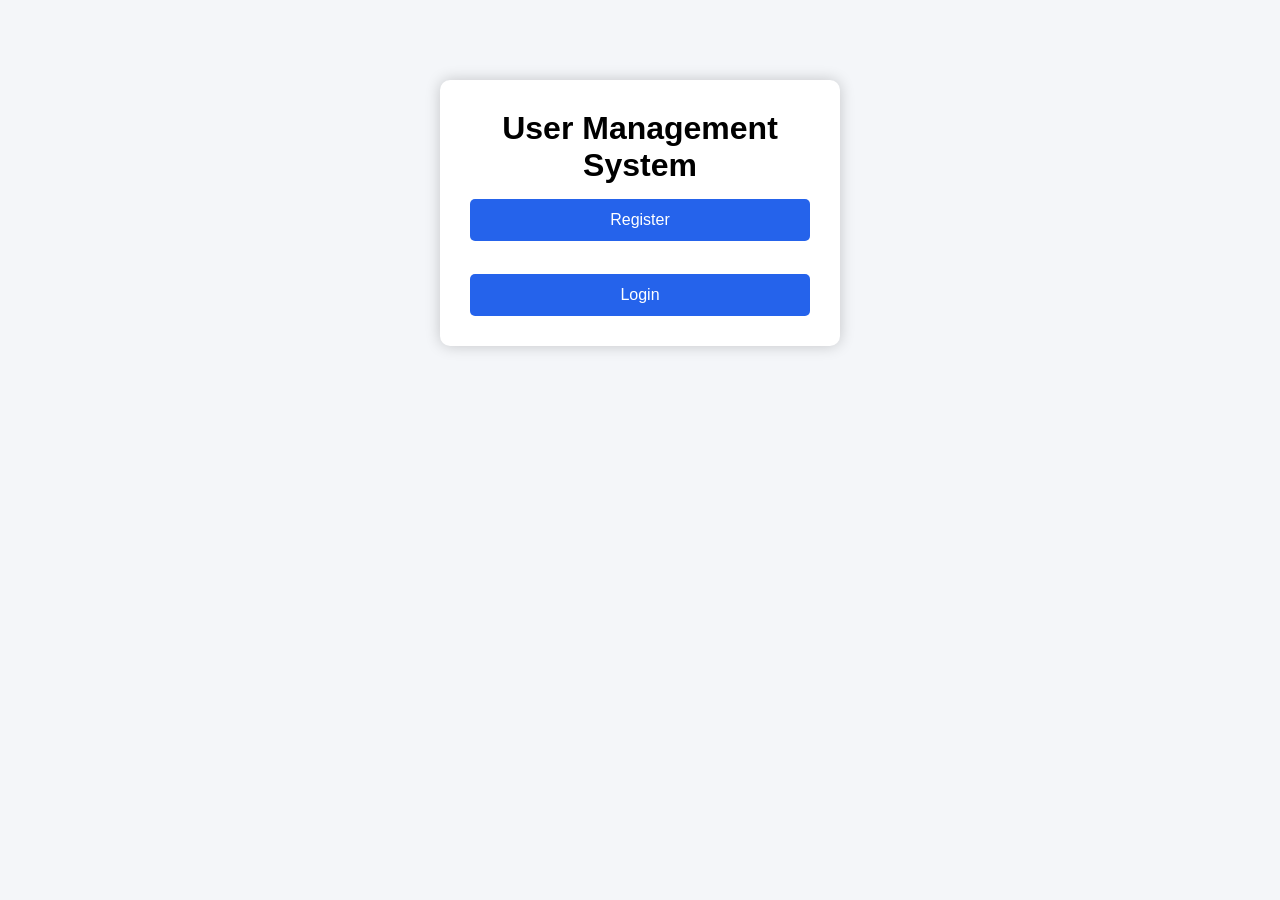
<file: src/main/resources/static/index.html>
<!DOCTYPE html>
<html lang="en">
<head>
    <meta charset="UTF-8">
    <meta name="viewport" content="width=device-width, initial-scale=1.0">
    <title>User Management System</title>

    <link rel="stylesheet" href="css/style.css">
</head>
<body>

<div class="container">

    <h1>User Management System</h1>

    <a href="register.html">
        <button>Register</button>
    </a>

    <br><br>

    <a href="login.html">
        <button>Login</button>
    </a>

</div>

</body>
</html>
</file>
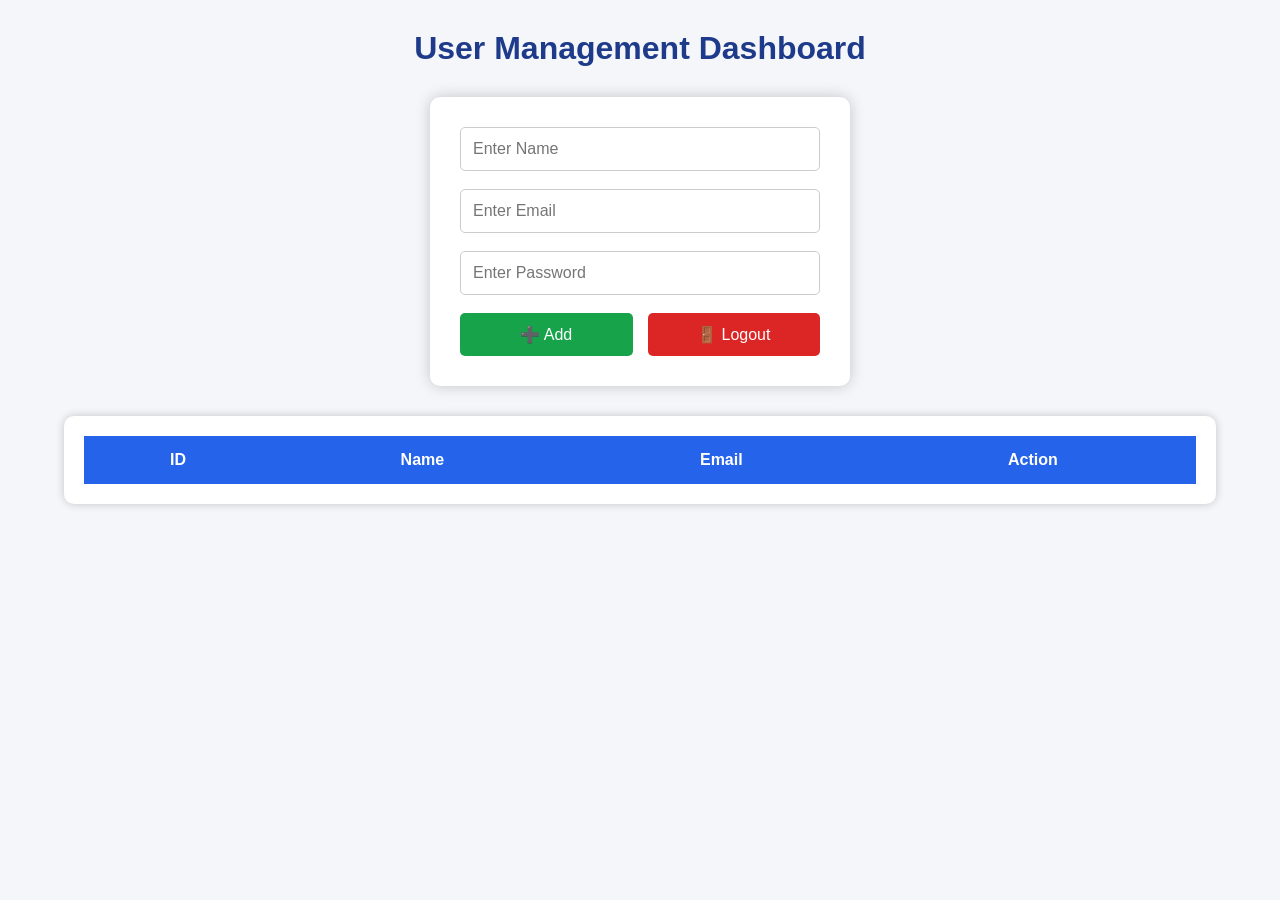
<file: src/main/resources/static/dashboard.html>
<!DOCTYPE html>
<html lang="en">
<head>
    <meta charset="UTF-8">
    <title>User Dashboard</title>
    <link rel="stylesheet" href="css/style.css">
</head>

<body>

<div class="dashboard">

    <h1>User Management Dashboard</h1>

    <div class="form-card">

        <input type="hidden" id="id">

        <input type="text" id="name" placeholder="Enter Name">

        <input type="email" id="email" placeholder="Enter Email">

        <input type="password" id="password" placeholder="Enter Password">

        <div class="button-group">

            <button class="add-btn" onclick="saveUser()">➕ Add</button>

            <button class="logout-btn" onclick="logout()">🚪 Logout</button>

        </div>

    </div>

    <div class="table-card">

        <table id="userTable">

            <thead>

            <tr>
                <th>ID</th>
                <th>Name</th>
                <th>Email</th>
                <th colspan="2">Action</th>
            </tr>

            </thead>

            <tbody></tbody>

        </table>

    </div>

</div>

<script src="js/dashboard.js"></script>

</body>
</html>
</file>
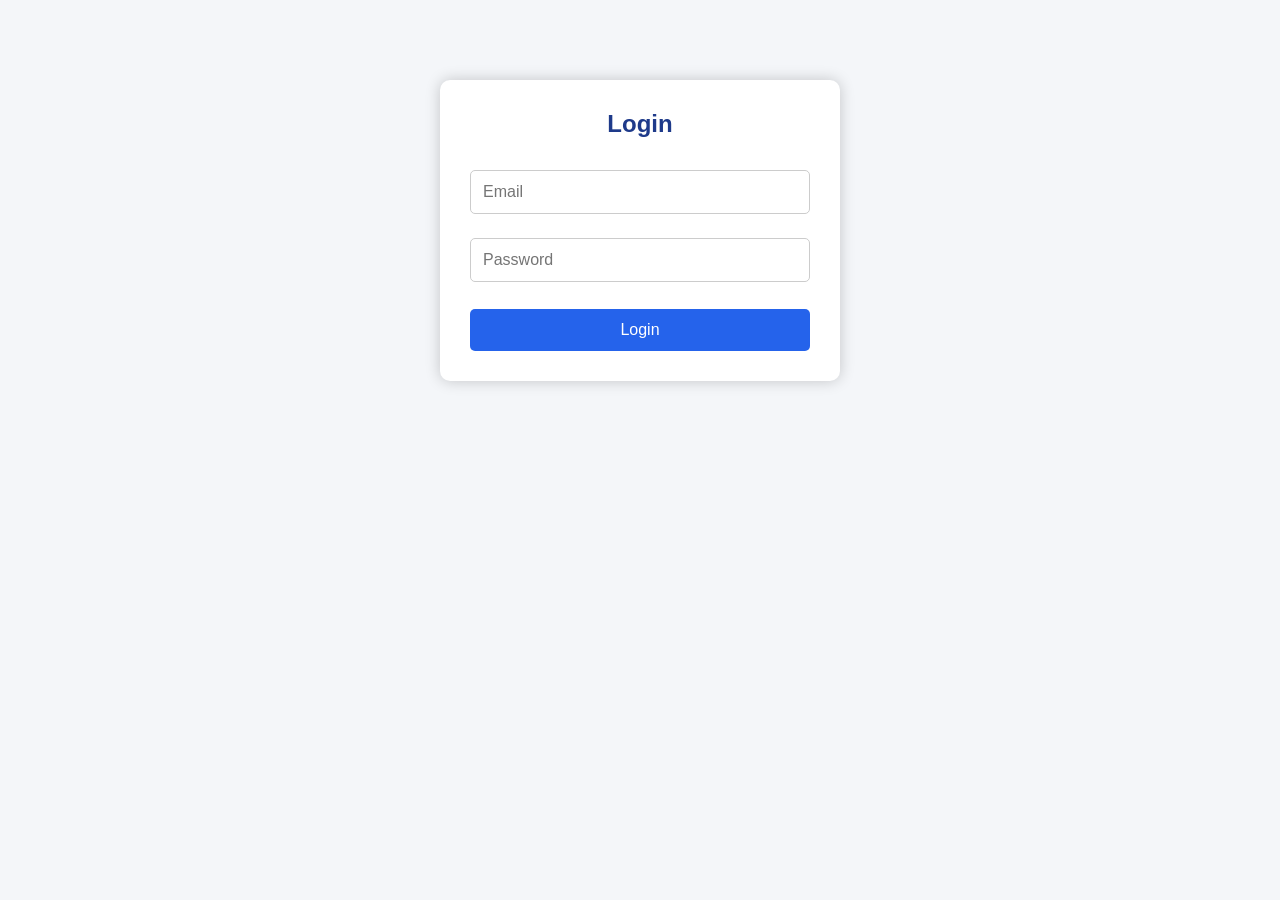
<file: src/main/resources/static/login.html>
<!DOCTYPE html>
<html>
<head>
    <title>Login</title>
    <link rel="stylesheet" href="css/style.css">
</head>
<body>

<div class="container">

    <h2>Login</h2>

    <input type="email" id="email" placeholder="Email">

    <input type="password" id="password" placeholder="Password">

    <button onclick="login()">Login</button>

</div>

<script src="js/login.js"></script>

</body>
</html>
</file>
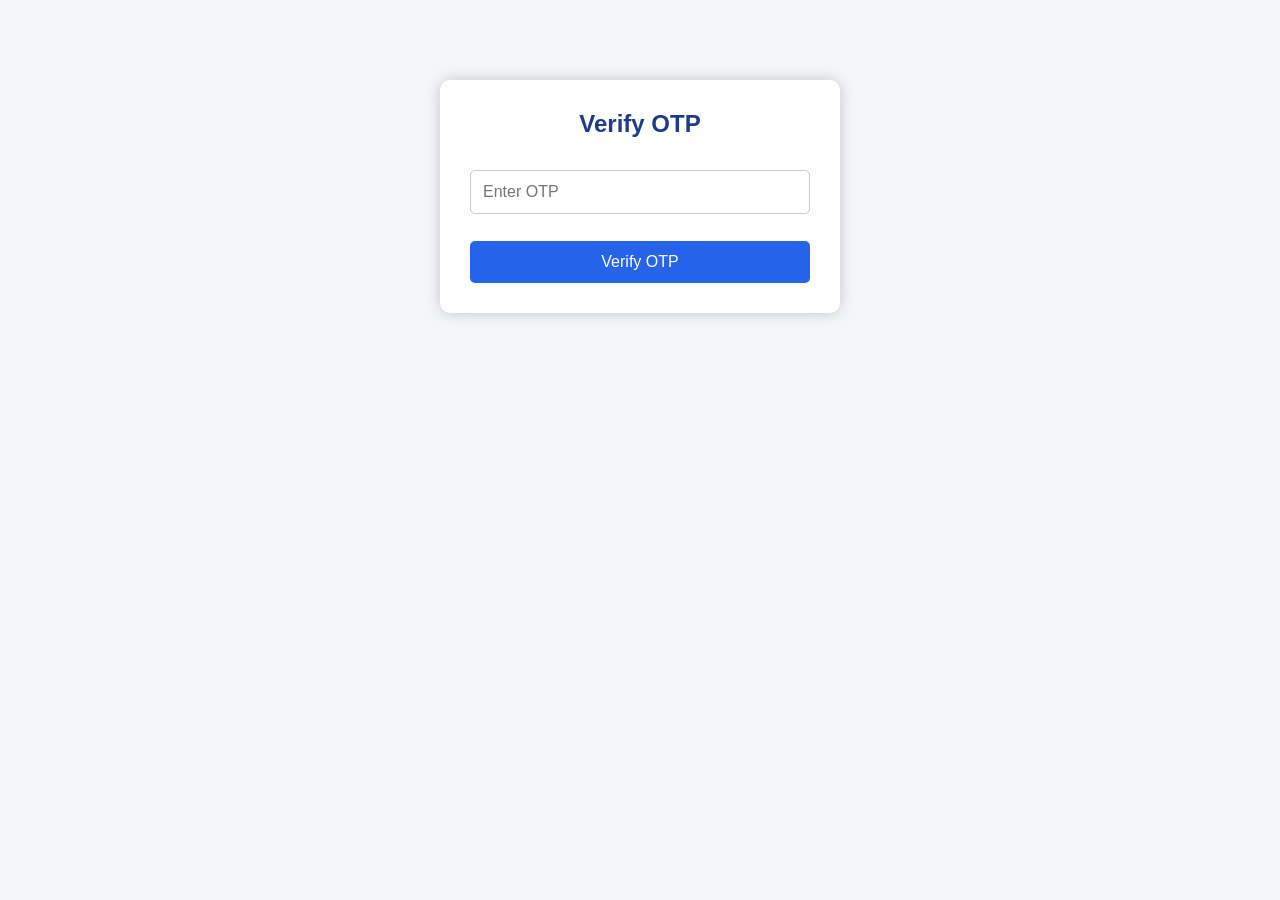
<file: src/main/resources/static/otp.html>
<!DOCTYPE html>
<html>
<head>
    <title>OTP Verification</title>
    <link rel="stylesheet" href="css/style.css">
</head>
<body>

<div class="container">

    <h2>Verify OTP</h2>

    <input type="text" id="otp" placeholder="Enter OTP">

    <button onclick="verifyOtp()">Verify OTP</button>

</div>

<script src="js/otp.js"></script>

</body>
</html>
</file>
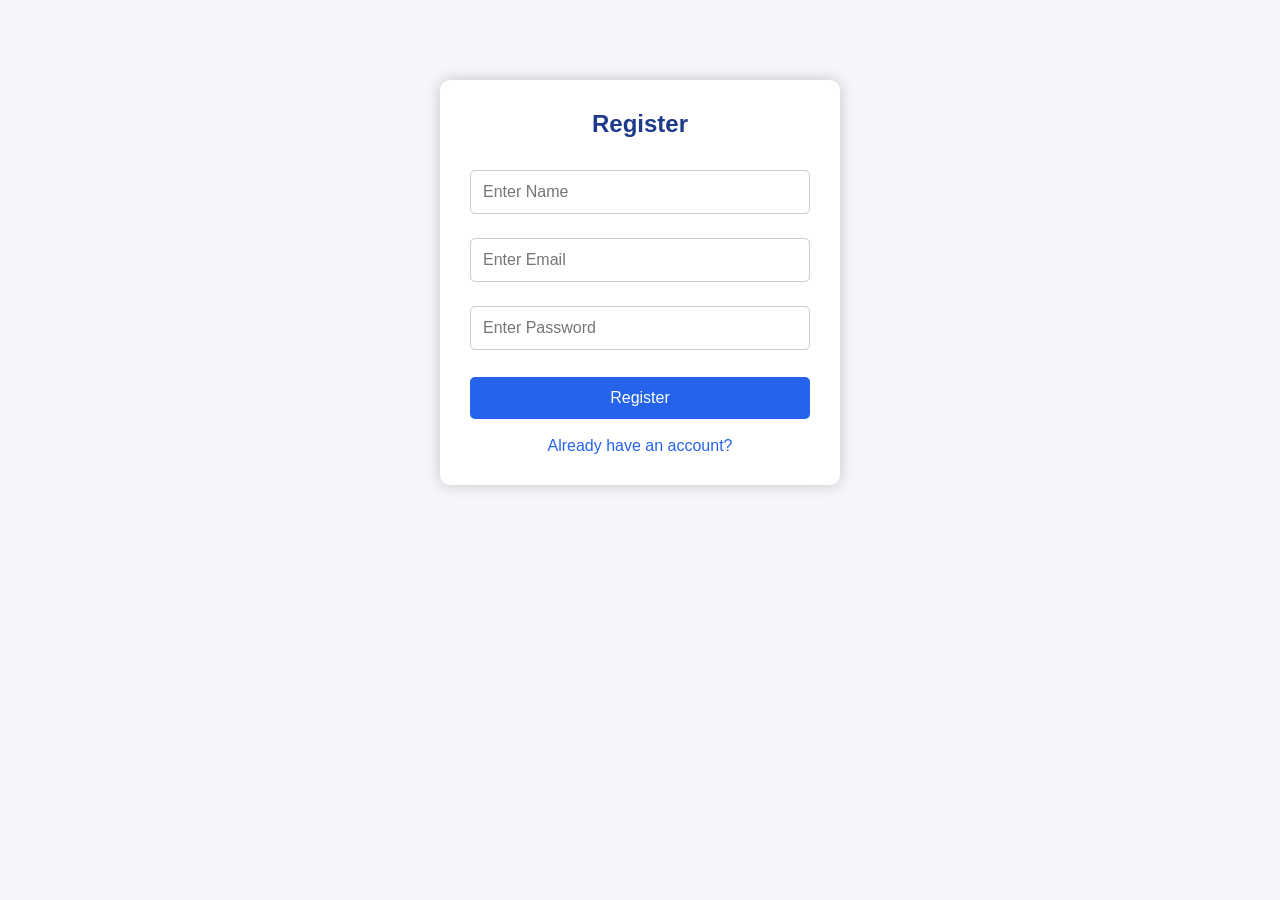
<file: src/main/resources/static/register.html>
<!DOCTYPE html>
<html>
<head>

    <title>Register</title>

    <link rel="stylesheet" href="css/style.css">

</head>

<body>

<div class="container">

    <h2>Register</h2>

    <input type="text" id="name" placeholder="Enter Name">

    <input type="email" id="email" placeholder="Enter Email">

    <input type="password" id="password" placeholder="Enter Password">

    <button onclick="register()">Register</button>

    <br><br>

    <a href="login.html">
        Already have an account?
    </a>

</div>

<script src="js/register.js"></script>

</body>
</html>
</file>
<file: src/main/resources/static/css/style.css>
*{
    margin:0;
    padding:0;
    box-sizing:border-box;
    font-family:Arial, Helvetica, sans-serif;
}

body{
    background:#f4f6f9;
}

.container{

    width:400px;

    margin:80px auto;

    background:white;

    padding:30px;

    border-radius:10px;

    box-shadow:0 0 15px rgba(0,0,0,.2);

    text-align:center;

}

.container h2{

    color:#1e3a8a;

    margin-bottom:20px;

}

.container input{

    width:100%;

    padding:12px;

    margin:12px 0;

    border:1px solid #ccc;

    border-radius:5px;

    font-size:16px;

}

.container input:focus{

    outline:none;

    border:2px solid #2563eb;

}

.container button{

    width:100%;

    padding:12px;

    margin-top:15px;

    border:none;

    border-radius:5px;

    background:#2563eb;

    color:white;

    font-size:16px;

    cursor:pointer;

    transition:.3s;

}

.container button:hover{

    background:#1d4ed8;

}

.container p{

    margin-top:15px;

}

.container a{

    color:#2563eb;

    text-decoration:none;

}

.container a:hover{

    text-decoration:underline;

}



.dashboard{

    width:100%;

}

.dashboard h1{

    text-align:center;

    margin-top:30px;

    color:#1e3a8a;

    font-size:32px;

}

.form-card{

    width:420px;

    margin:30px auto;

    background:white;

    padding:30px;

    border-radius:10px;

    box-shadow:0 0 15px rgba(0,0,0,.2);

}

.form-card input{

    width:100%;

    padding:12px;

    margin-bottom:18px;

    border:1px solid #ccc;

    border-radius:5px;

    font-size:16px;

}

.form-card input:focus{

    outline:none;

    border:2px solid #2563eb;

}

.button-group{

    display:flex;

    justify-content:space-between;

    gap:15px;

}

.button-group button{

    width:50%;

    padding:12px;

    border:none;

    border-radius:5px;

    color:white;

    font-size:16px;

    cursor:pointer;

    transition:.3s;

}

.add-btn{

    background:#16a34a;

}

.add-btn:hover{

    background:#15803d;

}

.logout-btn{

    background:#dc2626;

}

.logout-btn:hover{

    background:#b91c1c;

}



.table-card{

    width:90%;

    margin:30px auto;

    background:white;

    padding:20px;

    border-radius:10px;

    box-shadow:0 0 10px rgba(0,0,0,.2);

}

table{

    width:100%;

    border-collapse:collapse;

}

thead{

    background:#2563eb;

    color:white;

}

th{

    padding:15px;

}

td{

    text-align:center;

    padding:12px;

    border-bottom:1px solid #ddd;

}

tr:nth-child(even){

    background:#f8f8f8;

}

tr:hover{

    background:#eef4ff;

}



.edit-btn{

    background:#2563eb;

    color:white;

    border:none;

    padding:8px 15px;

    border-radius:5px;

    cursor:pointer;

    margin-right:8px;

    transition:.3s;

}

.edit-btn:hover{

    background:#1d4ed8;

}

.delete-btn{

    background:#ef4444;

    color:white;

    border:none;

    padding:8px 15px;

    border-radius:5px;

    cursor:pointer;

    transition:.3s;

}

.delete-btn:hover{

    background:#dc2626;

}
</file>
